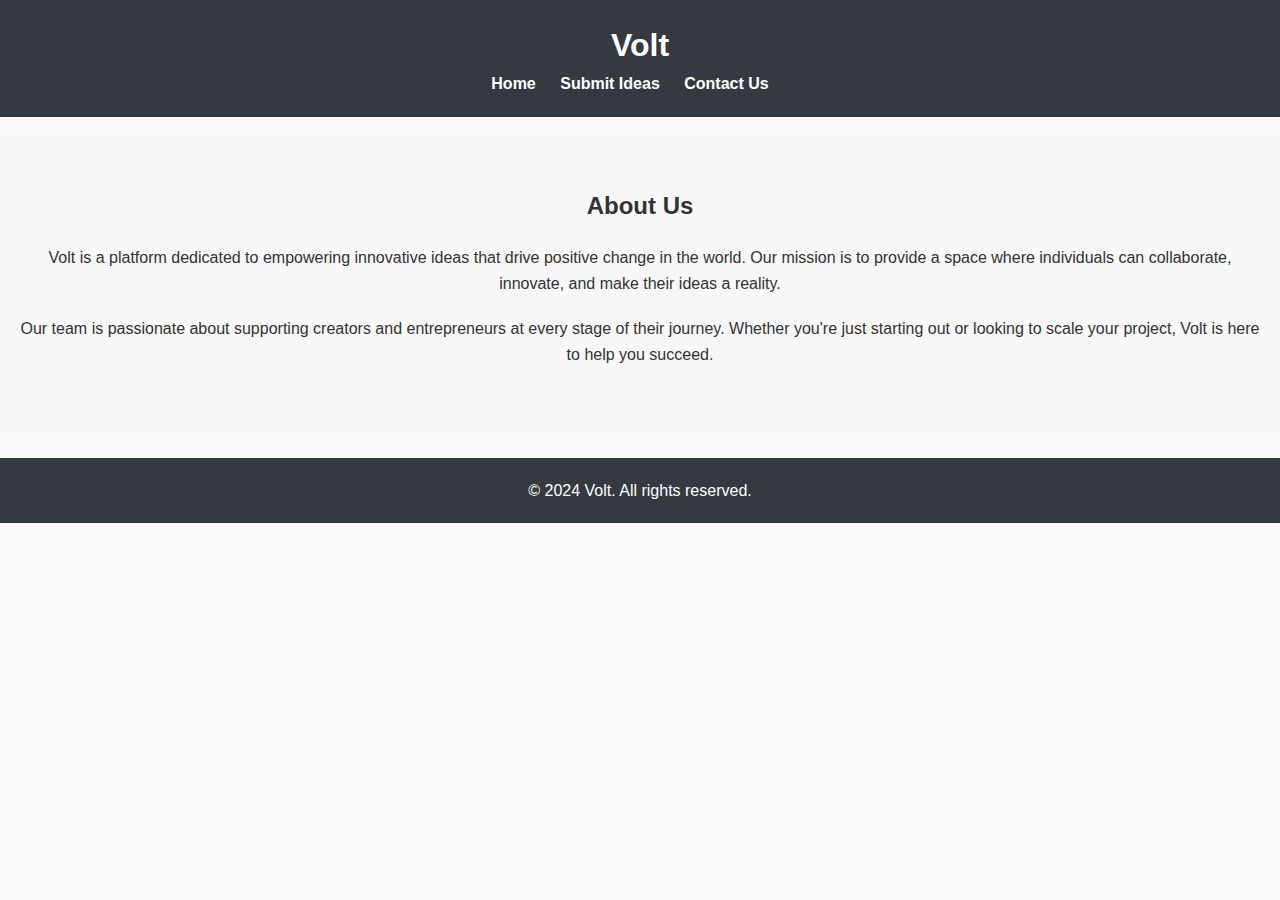
<file: about.html>
<!DOCTYPE html>
<html lang="en">
<head>
    <meta charset="UTF-8">
    <meta name="viewport" content="width=device-width, initial-scale=1.0">
    <title>About Us - Volt</title>
    <link rel="stylesheet" href="styles.css">
</head>
    <!-- Google tag (gtag.js) -->
    <script async src="https://www.googletagmanager.com/gtag/js?id=G-RZ7L2DBS2X"></script>
    <script>
      window.dataLayer = window.dataLayer || [];
      function gtag(){dataLayer.push(arguments);}
      gtag('js', new Date());
    
      gtag('config', 'G-RZ7L2DBS2X');
    </script>
<body>
    <header>
        <h1>Volt</h1>
        <nav>
            <ul>
                <li><a href="./">Home</a></li>
                <li><a href="./ideas.">Submit Ideas</a></li>
                <li><a href="./contact">Contact Us</a></li>
            </ul>
        </nav>
    </header>
    
    <main>
        <section class="about">
            <h2>About Us</h2>
            <p>Volt is a platform dedicated to empowering innovative ideas that drive positive change in the world. Our mission is to provide a space where individuals can collaborate, innovate, and make their ideas a reality.</p>
            <p>Our team is passionate about supporting creators and entrepreneurs at every stage of their journey. Whether you're just starting out or looking to scale your project, Volt is here to help you succeed.</p>
        </section>
    </main>

    <footer>
        <p>&copy; 2024 Volt. All rights reserved.</p>
    </footer>
</body>
</html>
</file>
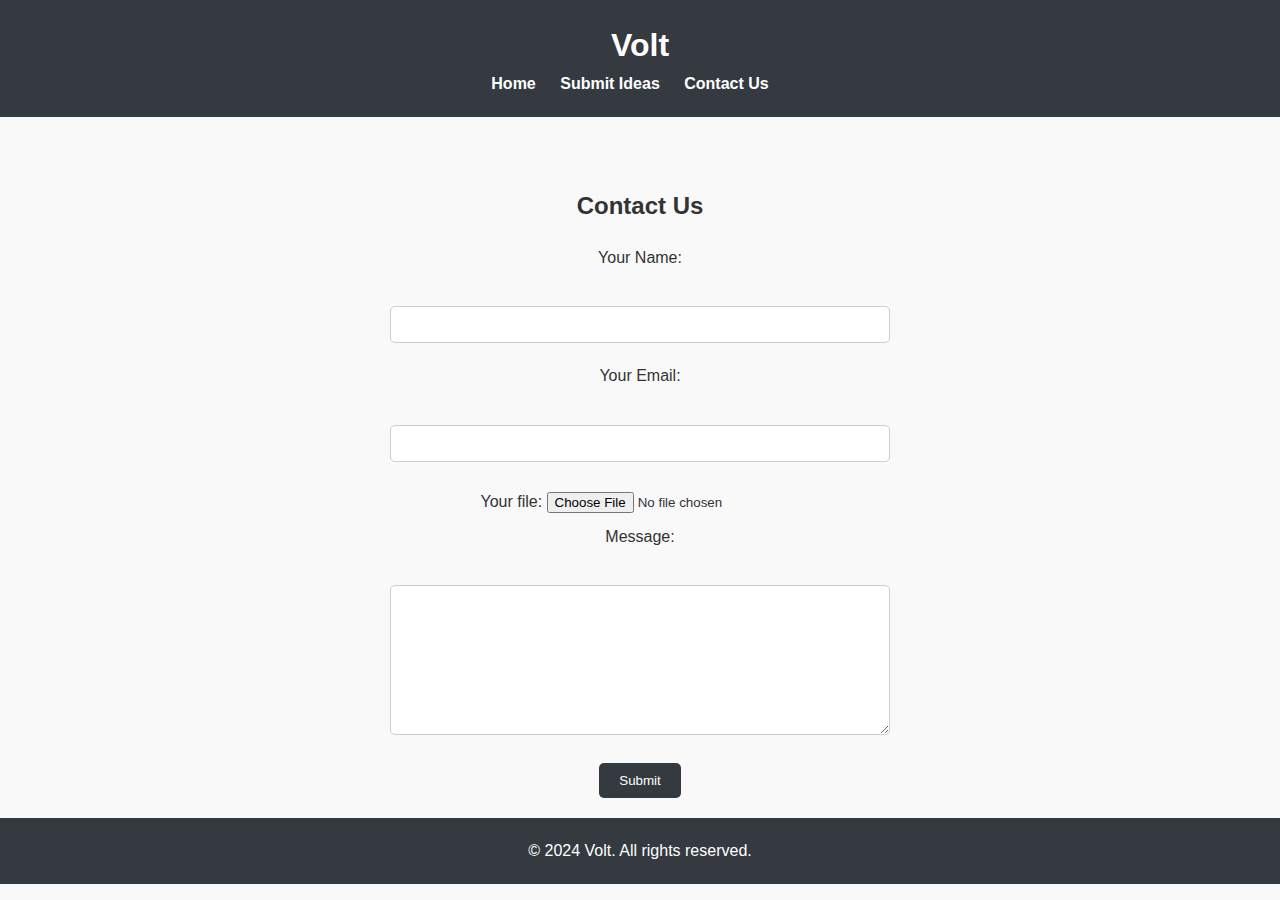
<file: contact.html>
<!DOCTYPE html>
<html lang="en">
<head>
    <!-- Google tag (gtag.js) -->
<script async src="https://www.googletagmanager.com/gtag/js?id=G-EZX2LXEC5G"></script>
<script>
  window.dataLayer = window.dataLayer || [];
  function gtag(){dataLayer.push(arguments);}
  gtag('js', new Date());

  gtag('config', 'G-EZX2LXEC5G');
</script>
    <meta charset="UTF-8">
    <meta name="viewport" content="width=device-width, initial-scale=1.0">
    <title>Contact Us - Volt</title>
    <style>
        /* Reset CSS */
        * {
            box-sizing: border-box;
            margin: 0;
            padding: 0;
        }

        /* Global styles */
        body {
            font-family: Arial, sans-serif;
            background-color: #f9f9f9;
            color: #333;
            line-height: 1.6;
        }

        .container {
            max-width: 1200px;
            margin: 0 auto;
            padding: 0 20px;
        }

        header {
            background-color: #343a40;
            color: #fff;
            padding: 20px 0;
            text-align: center;
        }

        nav ul {
            list-style-type: none;
            padding: 0;
            margin: 0;
        }

        nav ul li {
            display: inline;
            margin-right: 20px;
        }

        nav ul li a {
            text-decoration: none;
            color: #fff;
            font-weight: bold;
        }

        main {
            padding: 20px 0;
        }

        footer {
            background-color: #343a40;
            color: #fff;
            text-align: center;
            padding: 20px 0;
        }

        /* Contact form styles */
        .contact-form {
            text-align: center;
            margin-top: 50px;
        }

        .contact-form h2 {
            margin-bottom: 20px;
        }

        .contact-form form {
            max-width: 500px;
            margin: 0 auto;
        }

        .contact-form label {
            display: block;
            margin-bottom: 10px;
        }

        .contact-form input[type="text"],
        .contact-form input[type="email"],
        .contact-form textarea {
            width: 100%;
            padding: 10px;
            margin-bottom: 20px;
            border: 1px solid #ccc;
            border-radius: 5px;
        }

        .contact-form textarea {
            height: 150px;
        }

        .contact-form input[type="file"] {
            margin-top: 10px;
        }

        .contact-form input[type="submit"] {
            background-color: #343a40;
            color: #fff;
            padding: 10px 20px;
            border: none;
            border-radius: 5px;
            cursor: pointer;
            transition: background-color 0.3s ease;
        }

        .contact-form input[type="submit"]:hover {
            background-color: #555;
        }

        #success-message {
            display: none;
            margin-top: 20px;
            background-color: #d4edda;
            color: #155724;
            padding: 10px;
            border-radius: 5px;
        }
    </style>
</head>
      
<body>
    <header>
        <h1>Volt</h1>
        <nav>
            <ul>
                <li><a href="./">Home</a></li>
                <li><a href="./ideas">Submit Ideas</a></li>
                <li><a href="./contact">Contact Us</a></li>
            </ul>
        </nav>
    </header>
    
    <main>
        <section class="contact-form">
            <h2>Contact Us</h2>
            <form id="contact-form" action="https://formspree.io/f/xyyrovjz" method="POST" enctype="multipart/form-data">
                <label for="name">Your Name:</label><br>
                <input type="text" id="name" name="name" required><br>
                
                <label for="email">Your Email:</label><br>
                <input type="email" id="email" name="email" required><br>
                <label> Your file: <input type="file" name="upload"> </label>
                <label for="message">Message:</label><br>
                <textarea id="message" name="message" rows="5" required></textarea><br>
                
                <input type="hidden" name="_replyto" value="help@voltb.org">
                
                <input type="submit" value="Submit">
            </form>
            <div id="success-message" style="display: none;">
                Thank you for your message! We'll get back to you soon.
            </div>
        </section>
    </main>

    <footer>
        <p>&copy; 2024 Volt. All rights reserved.</p>
    </footer>

    <script>
        document.addEventListener("DOMContentLoaded", function () {
            var form = document.getElementById("contact-form");
            var successMessage = document.getElementById("success-message");

            form.addEventListener("submit", function (event) {
                event.preventDefault(); // Prevent the form from submitting normally

                // Send the form data asynchronously
                var formData = new FormData(form);
                var xhr = new XMLHttpRequest();
                xhr.open("POST", form.action);
                xhr.setRequestHeader("Accept", "application/json");
                xhr.onreadystatechange = function () {
                    if (xhr.readyState !== XMLHttpRequest.DONE) return;
                    if (xhr.status === 200) {
                        // Show success message
                        form.reset(); // Clear form fields
                        successMessage.style.display = "block";
                    } else {
                        // Handle errors
                        console.error("Form submission failed:", xhr.statusText);
                    }
                };
                xhr.send(formData);
            });
        });
    </script>
</body>
</html>
</file>
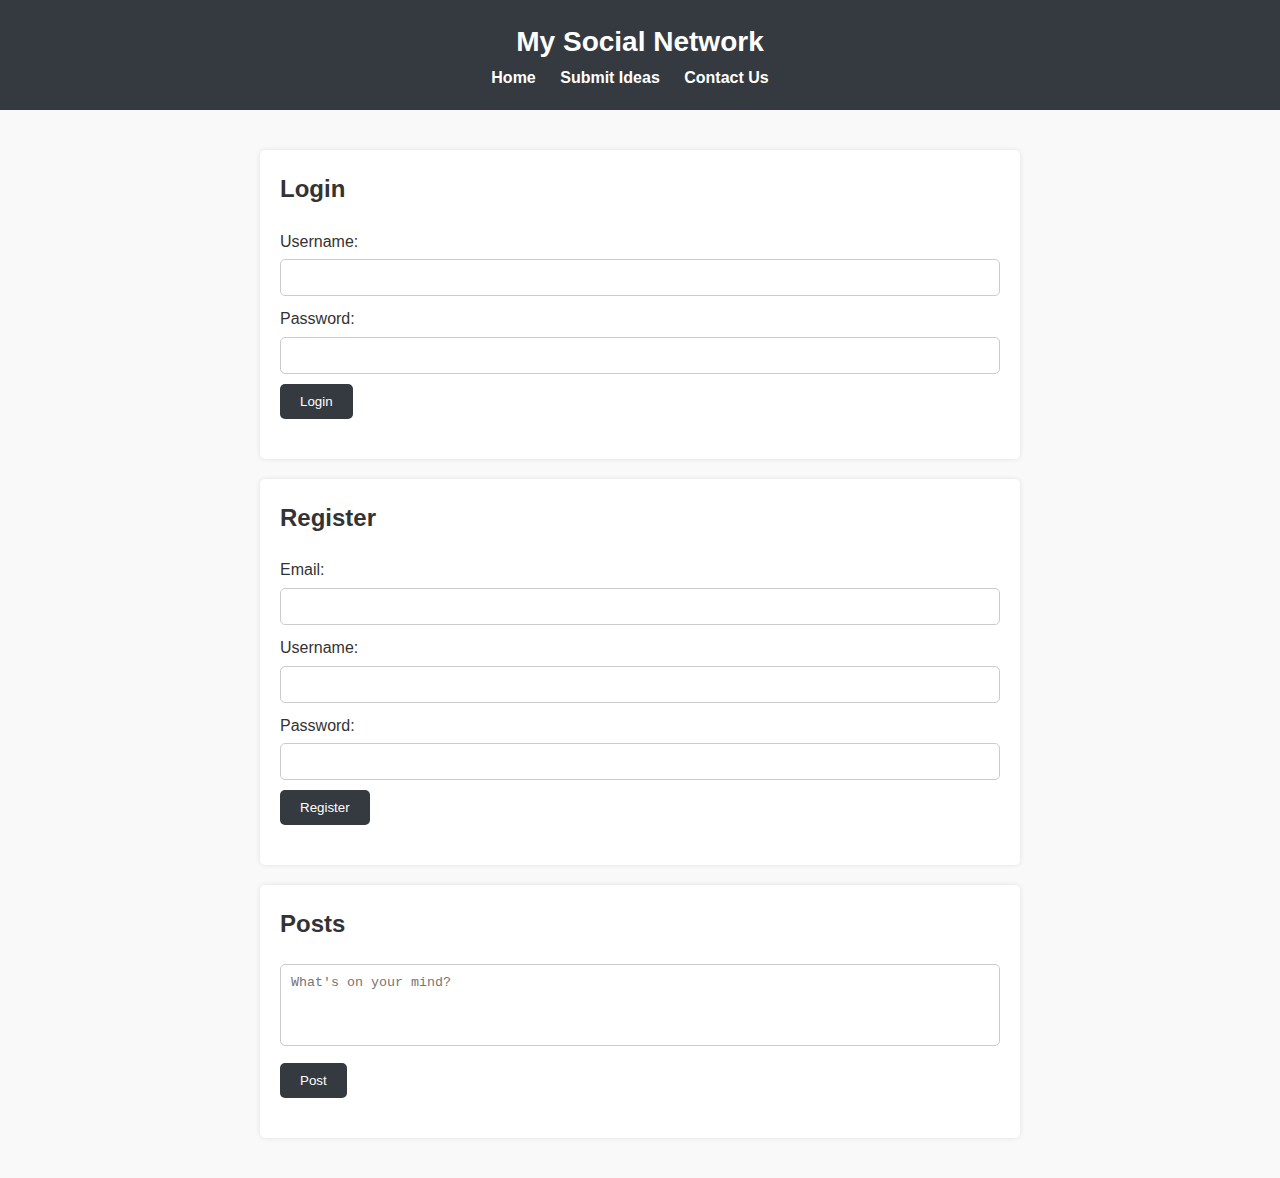
<file: ideas.html>
<!DOCTYPE html>
<html lang="en">
<head>
    <meta charset="UTF-8">
    <meta name="viewport" content="width=device-width, initial-scale=1.0">
    <title>My Social Network</title>
    <style>
        /* CSS styles here */

        /* Reset CSS */
        * {
            box-sizing: border-box;
            margin: 0;
            padding: 0;
        }

        /* Global styles */
        body {
            font-family: Arial, sans-serif;
            background-color: #f9f9f9;
            color: #333;
            line-height: 1.6;
            margin: 0;
            padding: 0;
        }

        header {
            background-color: #343a40;
            color: #fff;
            padding: 20px 0;
            text-align: center;
            margin-bottom: 20px;
        }

        h1 {
            margin: 0;
            font-size: 28px;
        }

        nav ul {
            list-style-type: none;
            padding: 0;
            margin: 0;
        }

        nav ul li {
            display: inline;
            margin-right: 20px;
        }

        nav ul li a {
            text-decoration: none;
            color: #fff;
            font-weight: bold;
        }

        main {
            padding: 20px;
            max-width: 800px;
            margin: 0 auto;
        }

        section {
            background-color: #fff;
            padding: 20px;
            margin-bottom: 20px;
            border-radius: 5px;
            box-shadow: 0 0 5px rgba(0, 0, 0, 0.1);
        }

        h2 {
            margin-bottom: 20px;
        }

        /* Form styles */
        form {
            margin-bottom: 20px;
        }

        label {
            display: block;
            margin-bottom: 5px;
        }

        input[type="text"],
        input[type="email"],
        input[type="password"],
        textarea {
            width: 100%;
            padding: 10px;
            margin-bottom: 10px;
            border: 1px solid #ccc;
            border-radius: 5px;
        }

        button {
            background-color: #343a40;
            color: #fff;
            padding: 10px 20px;
            border: none;
            border-radius: 5px;
            cursor: pointer;
            transition: background-color 0.3s ease;
        }

        button:hover {
            background-color: #555;
        }

        /* Posts section */
        #post-content {
            resize: none;
        }

        #posts-container {
            margin-top: 20px;
        }

        .post {
            border-bottom: 1px solid #ccc;
            padding-bottom: 10px;
            margin-bottom: 10px;
        }

        .post p {
            margin-bottom: 5px;
        }

        .post .timestamp {
            font-size: 0.8em;
            color: #777;
        }
    </style>
</head>
<body>
    <header>
        <h1>My Social Network</h1>
        <nav>
            <ul>
                <li><a href="./index">Home</a></li>
                <li><a href="./ideas">Submit Ideas</a></li>
                <li><a href="./contact">Contact Us</a></li>
            </ul>
        </nav>
    </header>
    <main>
        <section id="login-section">
            <h2>Login</h2>
            <form id="login-form">
                <label for="login-username">Username:</label>
                <input type="text" id="login-username" name="login-username" required>
                <label for="login-password">Password:</label>
                <input type="password" id="login-password" name="login-password" required>
                <button type="submit">Login</button>
            </form>
        </section>
        <section id="register-section">
            <h2>Register</h2>
            <form id="register-form">
                <label for="email">Email:</label>
                <input type="email" id="email" name="email" required>
                <label for="username">Username:</label>
                <input type="text" id="username" name="username" required>
                <label for="password">Password:</label>
                <input type="password" id="password" name="password" required>
                <button type="submit">Register</button>
            </form>
        </section>
        <section id="posts-section">
            <h2>Posts</h2>
            <form id="post-form">
                <textarea id="post-content" name="post-content" rows="4" cols="50" placeholder="What's on your mind?"></textarea>
                <button type="submit">Post</button>
            </form>
            <div id="posts-container">
                <!-- Posts will be dynamically added here -->
            </div>
        </section>
    </main>

    <script>
        // Login form submission
        document.getElementById("login-form").addEventListener("submit", function(event) {
            event.preventDefault(); // Prevent form from submitting

            // Get username and password from the form
            var username = document.getElementById("login-username").value;
            var password = document.getElementById("login-password").value;

            // Here you can perform login authentication using AJAX or fetch
            // For demonstration purposes, let's just log the credentials to the console
            console.log("Login Username:", username);
            console.log("Login Password:", password);
        });

        // Register form submission
        document.getElementById("register-form").addEventListener("submit", function(event) {
            event.preventDefault(); // Prevent form from submitting

            // Get form data
            var formData = new FormData(this);

            // Here you can perform registration using AJAX or fetch
            // For demonstration purposes, let's just log the form data to the console
            for (var pair of formData.entries()) {
                console.log(pair[0] + ': ' + pair[1]);
            }
        });

        // Post form submission
        document.getElementById("post-form").addEventListener("submit", function(event) {
            event.preventDefault(); // Prevent form from submitting

            // Get post content
            var postContent = document.getElementById("post-content").value;

            // Here you can handle posting the content to the server using AJAX or fetch
            // For demonstration purposes, let's just log the post content to the console
            console.log("Post Content:", postContent);
        });
    </script>
</body>
</html>
</file>
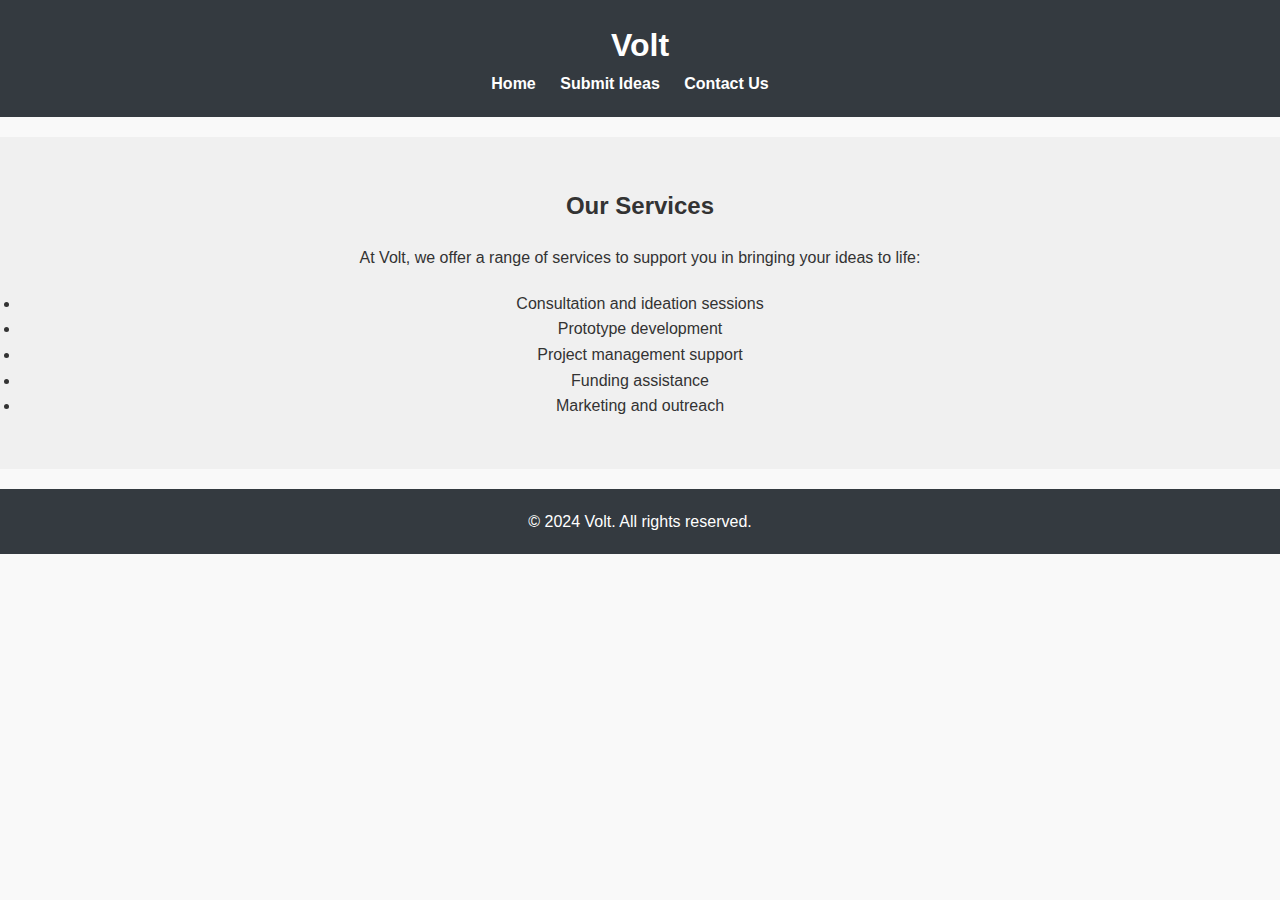
<file: services.html>
<!DOCTYPE html>
<html lang="en">
<head>
    <script>
      window.dataLayer = window.dataLayer || [];
      function gtag(){dataLayer.push(arguments);}
      gtag('js', new Date());
    
      gtag('config', 'G-RZ7L2DBS2X');
    </script>
    <meta charset="UTF-8">
    <meta name="viewport" content="width=device-width, initial-scale=1.0">
    <title>Our Services - Volt</title>
    <link rel="stylesheet" href="styles.css">
</head>
      
<body>
    <header>
        <h1>Volt</h1>
        <nav>
            <ul>
                <li><a href="./">Home</a></li>
                <li><a href="./ideas">Submit Ideas</a></li>
                <li><a href="./contact">Contact Us</a></li>
            </ul>
        </nav>
    </header>
    
    <main>
        <section class="services">
            <h2>Our Services</h2>
            <p>At Volt, we offer a range of services to support you in bringing your ideas to life:</p>
            <ul>
                <li>Consultation and ideation sessions</li>
                <li>Prototype development</li>
                <li>Project management support</li>
                <li>Funding assistance</li>
                <li>Marketing and outreach</li>
            </ul>
        </section>
    </main>

    <footer>
        <p>&copy; 2024 Volt. All rights reserved.</p>
    </footer>
</body>
</html>
</file>
<file: styles.css>
/* Reset CSS */
* {
    box-sizing: border-box;
    margin: 0;
    padding: 0;
}

/* Global styles */
body {
    font-family: Arial, sans-serif;
    background-color: #f9f9f9;
    color: #333;
    line-height: 1.6;
}

.container {
    max-width: 1200px;
    margin: 0 auto;
    padding: 0 20px;
}

header {
    background-color: #343a40;
    color: #fff;
    padding: 20px 0;
    text-align: center;
}

nav ul {
    list-style-type: none;
    padding: 0;
    margin: 0;
}

nav ul li {
    display: inline;
    margin-right: 20px;
}

nav ul li a {
    text-decoration: none;
    color: #fff;
    font-weight: bold;
}

.dropdown {
    position: relative;
    display: inline-block;
}

.dropdown-content {
    display: none;
    position: absolute;
    background-color: #f9f9f9;
    min-width: 160px;
    z-index: 1;
}

.dropdown-content a {
    color: black;
    padding: 12px 16px;
    text-decoration: none;
    display: block;
}

.dropdown-content a:hover {
    background-color: #ddd;
}

.dropdown:hover .dropdown-content {
    display: block;
}

.dropdown:hover .dropbtn {
    background-color: #555;
}

main {
    padding: 20px 0;
}

footer {
    background-color: #343a40;
    color: #fff;
    text-align: center;
    padding: 20px 0;
}

/* Specific styles for sections */
.hero, .about, .services, .idea {
    padding: 50px 20px;
    text-align: center;
}

/* Floating text for sign-in */
.dropdown-content a:first-child {
    position: fixed;
    right: 20px;
    top: 20px;
    background-color: #343a40;
    color: #fff;
    padding: 10px 20px;
    border-radius: 5px;
}

.dropdown-content a:first-child:hover {
    background-color: #555;
}

/* Specific styles for Index page */
.hero {
    background-image: url('path/to/your/image.jpg');
    background-size: cover;
    background-position: center;
    color: #fff;
}

.hero h2 {
    font-size: 3em;
    margin-bottom: 20px;
}

.hero p {
    font-size: 1.2em;
    margin-bottom: 30px;
}

/* About section */
.about {
    background-color: #f8f8f8;
}

.about h2 {
    margin-bottom: 20px;
}

.about p {
    margin-bottom: 20px;
}

/* Services section */
.services {
    background-color: #f0f0f0;
}

.services h2 {
    margin-bottom: 20px;
}

.services p {
    margin-bottom: 20px;
}

/* Specific styles for Ideas page */
.idea {
    background-color: #fff;
    padding: 50px;
    border-radius: 10px;
    box-shadow: 0 0 10px rgba(0, 0, 0, 0.1);
}

.idea h2 {
    margin-bottom: 20px;
}

.idea p {
    margin-bottom: 20px;
}

.idea img {
    max-width: 100%;
    height: auto;
    margin-bottom: 20px;
}
</file>
